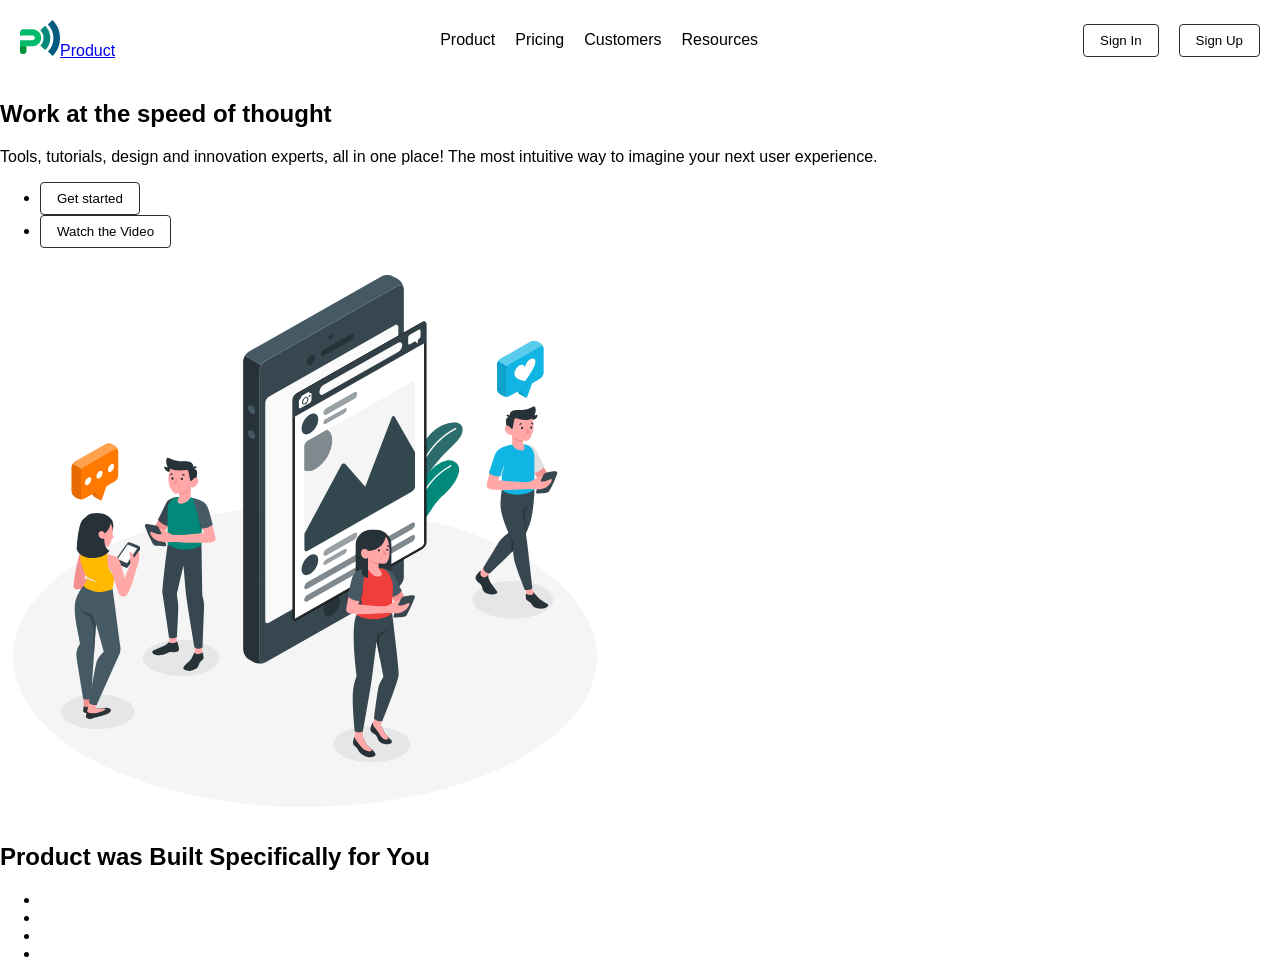
<file: index.html>
<!DOCTYPE html>
<html lang="en">
  <head>
    <meta charset="UTF-8" />
    <meta
      name="viewport"
      content="width=device-width, initial-scale=1.0"
    />
    <title>Business Promotion</title>
    <link rel="stylesheet" href="./css/styles.css" />
  </head>
  <body>
    <header>
      <a href="./index.html"
        ><img
          src="./images/logo/logo.svg"
          alt="logo"
          width="40"
          height="36"
        />Product</a
      >
      <nav>
        <ul class="site-nav">
          <li><a href="./index.html">Product</a></li>
          <li><a href="./pricing.html">Pricing</a></li>
          <li><a href="./customer.html">Customers</a></li>
          <li><a href="">Resources</a></li>
        </ul>
      </nav>
      <ul class="auth-nav">
        <li><button type="button">Sign In</button></li>
        <li><button type="button">Sign Up</button></li>
      </ul>
    </header>

    <main>
      <!-- #region main banner -->
      <section>
        <h1>Work at the speed of thought</h1>
        <p>
          Tools, tutorials, design and innovation experts, all in one place! The
          most intuitive way to imagine your next user experience.
        </p>
        <ul>
          <li><button type="button">Get started</button></li>
          <li><button type="button">Watch the Video</button></li>
        </ul>
        <img
          src="./images/main banner.svg"
          alt="hero-img"
          width="610"
          height="555"
        />
      </section>
      <!-- #endregion main banner -->

      <!-- #region product for you -->
      <section>
        <h2>Product was Built Specifically for You</h2>
        <ul>
          <li></li>
          <li></li>
          <li></li>
          <li></li>
        </ul>
      </section>
      <!-- #endregion product for you -->
    </main>

    <footer></footer>
  </body>
</html>
</file>
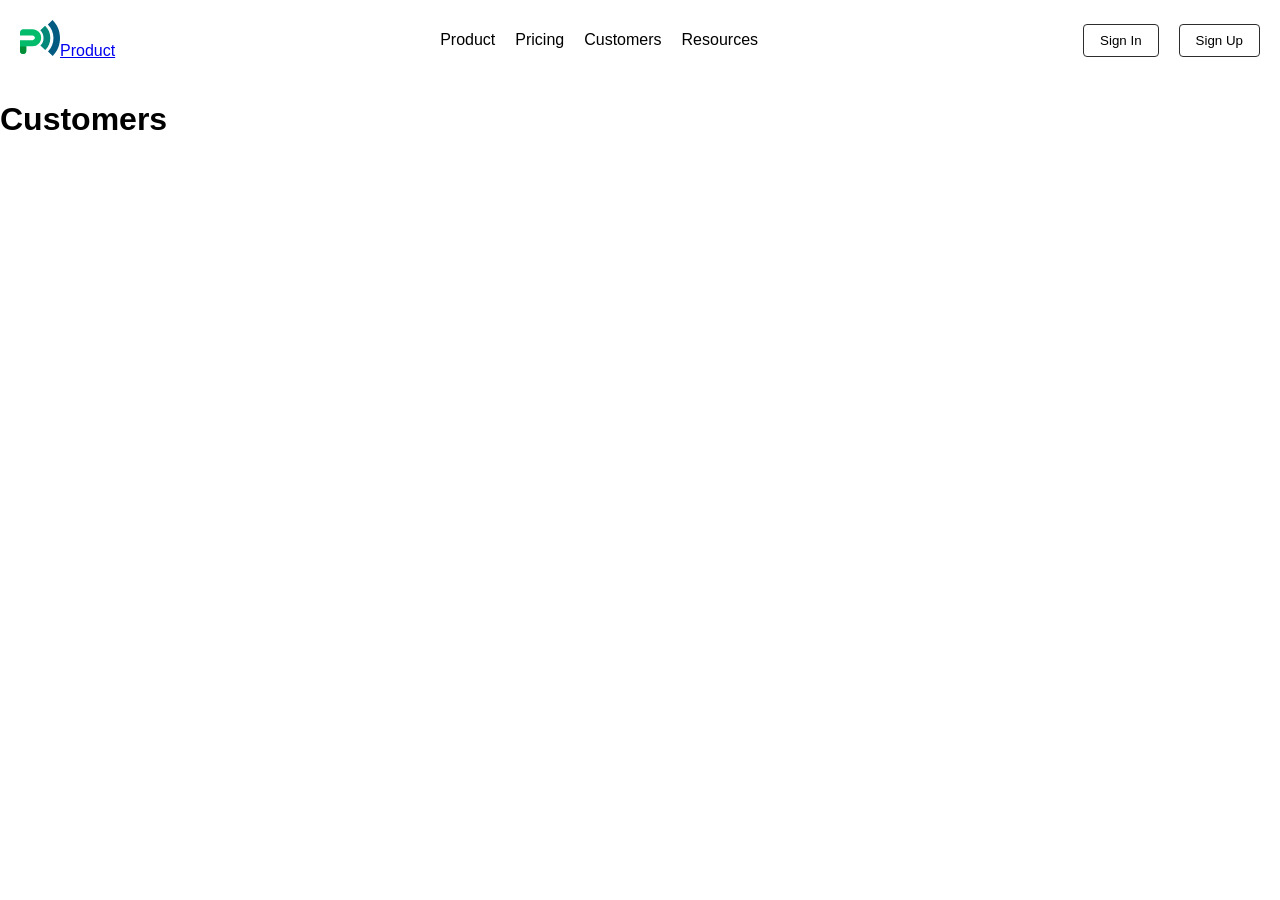
<file: customer.html>
<!DOCTYPE html>
<html lang="en">
  <head>
    <meta charset="UTF-8" />
    <meta name="viewport" content="width=device-width, initial-scale=1.0" />
    <title>Customers</title>
    <link rel="stylesheet" href="./css/styles.css" />
  </head>
  <body>
    <header>
      <a href="./index.html"
        ><img
          src="./images/logo/logo.svg"
          alt="logo"
          width="40"
          height="36"
        />Product</a
      >
      <nav>
        <ul class="site-nav">
          <li><a href="./index.html">Product</a></li>
          <li><a href="./pricing.html">Pricing</a></li>
          <li><a href="./customer.html">Customers</a></li>
          <li><a href="">Resources</a></li>
        </ul>
      </nav>
      <ul class="auth-nav">
        <li><button type="button">Sign In</button></li>
        <li><button type="button">Sign Up</button></li>
      </ul>
    </header>
    <main>
      <h1>Customers</h1>
    </main>
    <footer></footer>
  </body>
</html>
</file>
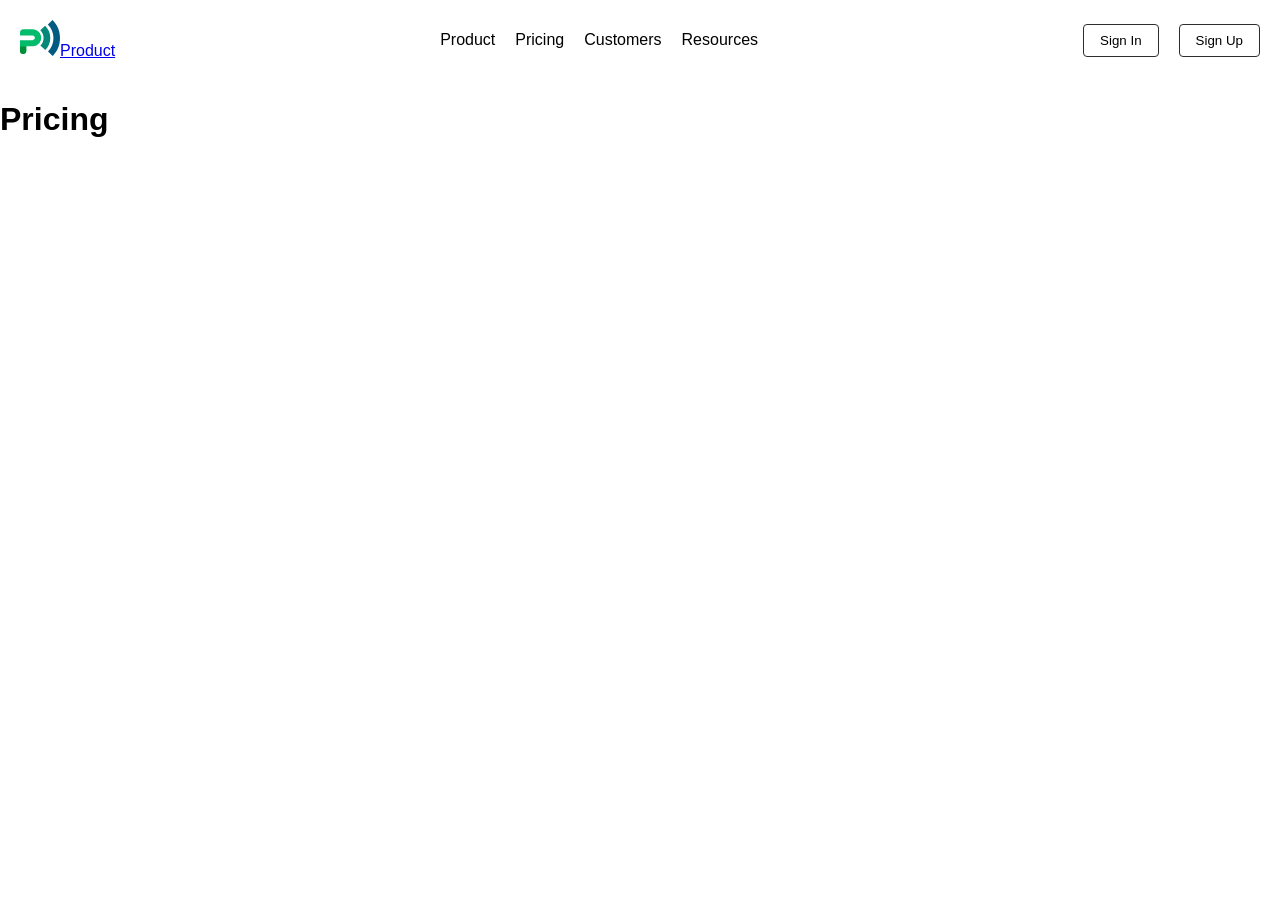
<file: pricing.html>
<!DOCTYPE html>
<html lang="en">
  <head>
    <meta charset="UTF-8" />
    <meta name="viewport" content="width=device-width, initial-scale=1.0" />
    <title>Pricing</title>
    <link rel="stylesheet" href="./css/styles.css" />
  </head>
  <body>
    <header>
      <a href="./index.html"
        ><img
          src="./images/logo/logo.svg"
          alt="logo"
          width="40"
          height="36"
        />Product</a
      >
      <nav>
        <ul class="site-nav">
          <li><a href="./index.html">Product</a></li>
          <li><a href="./pricing.html">Pricing</a></li>
          <li><a href="./customer.html">Customers</a></li>
          <li><a href="">Resources</a></li>
        </ul>
      </nav>
      <ul class="auth-nav">
        <li><button type="button">Sign In</button></li>
        <li><button type="button">Sign Up</button></li>
      </ul>
    </header>
    <main>
      <h1>Pricing</h1>
    </main>
    <footer></footer>
  </body>
</html>
</file>
<file: css/styles.css>
body {
  margin: 0;
  font-family: Arial, sans-serif;
}

header {
  display: flex;
  justify-content: space-between;
  align-items: center;
  padding: 20px;
}

.site-nav,
.auth-nav {
  display: flex;
  list-style: none;
  margin: 0;
  padding: 0;
  gap: 20px;
}

.site-nav a {
  text-decoration: none;
  color: inherit;
}

button {
  cursor: pointer;
  padding: 8px 16px;
  border: 1px solid #2d2d2d;
  background-color: transparent;
  border-radius: 4px;
}

button:hover {
  background-color: #2d2d2d;
  color: #fff;
}
</file>
